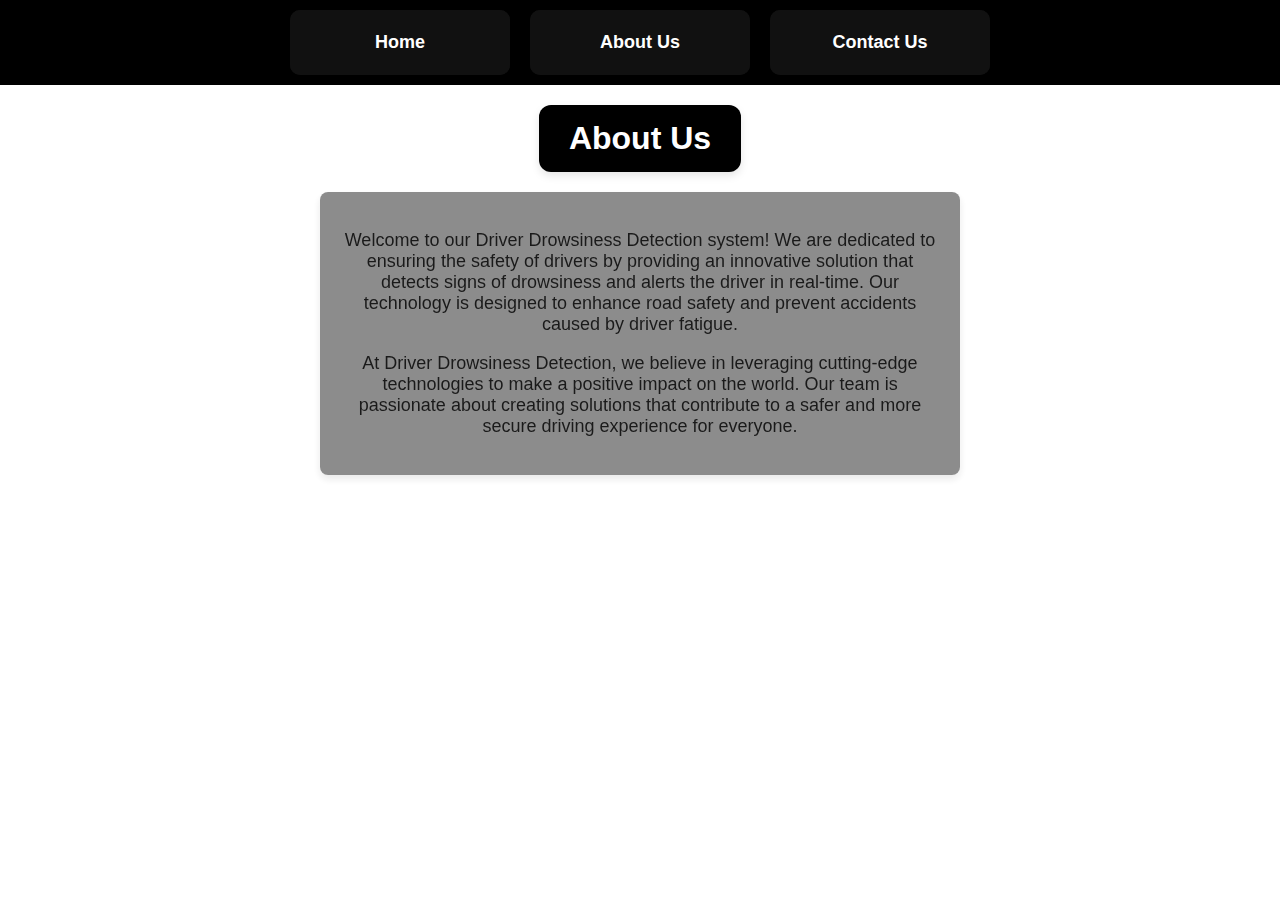
<file: templates/about_us.html>
<!DOCTYPE html>
<html lang="en">
<head>
    <meta charset="UTF-8">
    <meta name="viewport" content="width=device-width, initial-scale=1.0">
    <title>About Us - Driver Drowsiness Detection</title>
    <!-- Include Font Awesome CSS -->
    <link rel="stylesheet" href="https://cdnjs.cloudflare.com/ajax/libs/font-awesome/5.15.3/css/all.min.css">
    <link rel="stylesheet" href="/static/style_abt.css">
</head>
<body>
    <!-- Navbar -->
    <div id="navbar">
        <div id="home-button" class="button glow-on-hover" onclick="openhome()">Home</div>
        <div id="about-us-button" class="button glow-on-hover" onclick="openaboutus()">About Us</div>
        <div id="contact-us-button" class="button glow-on-hover" onclick="openContactUs()">Contact Us</div>
    </div>

    <!-- Content Container -->
    <div id="content-container">
        <div id="heading">About Us</div>
        <div id="about-us-content">
            <p>Welcome to our Driver Drowsiness Detection system! We are dedicated to ensuring the safety of drivers by providing an innovative solution that detects signs of drowsiness and alerts the driver in real-time. Our technology is designed to enhance road safety and prevent accidents caused by driver fatigue.</p>
            <p>At Driver Drowsiness Detection, we believe in leveraging cutting-edge technologies to make a positive impact on the world. Our team is passionate about creating solutions that contribute to a safer and more secure driving experience for everyone.</p>
        </div>
    </div>

    <!-- Script for About Us button -->
    <script>
        function openhome() {
            window.location.href = '/home';
        }

        function openaboutus() {
            window.location.href = '/about';
        }

        function openContactUs() {
            window.location.href = '/contact'; 
        }
    </script>
</body>
</html>
</file>
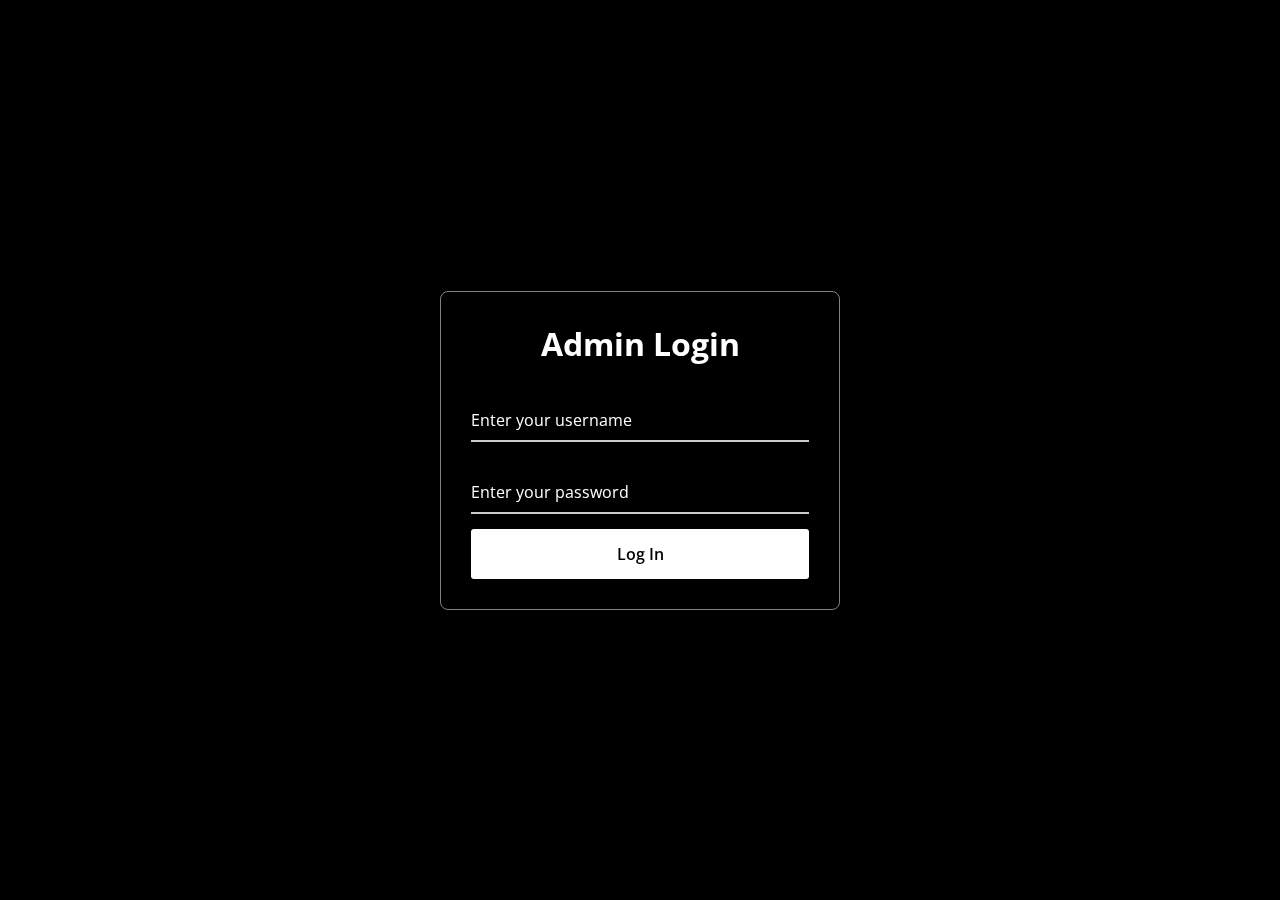
<file: templates/admin.html>
<!DOCTYPE html>
<html>
<head>
  <meta charset="UTF-8">
  <meta name="viewport" content="width=device-width, initial-scale=1.0">
  <title> Login Form</title>
  <link rel="stylesheet" href="/static/style_admin.css">
</head>
<body>
  <div class="wrapper">
    <form action="/admin" method="POST">
      <h2>Admin Login</h2>
        <div class="input-field" >
        <input type="text" name="username" required>
        <label>Enter your username</label>
      </div>
      <div class="input-field">
        <input type="password" name="password" required>
        <label>Enter your password</label>
      </div>
      <button type="submit">Log In</button>
    </form>
  </div>
</body>
</html>
</file>
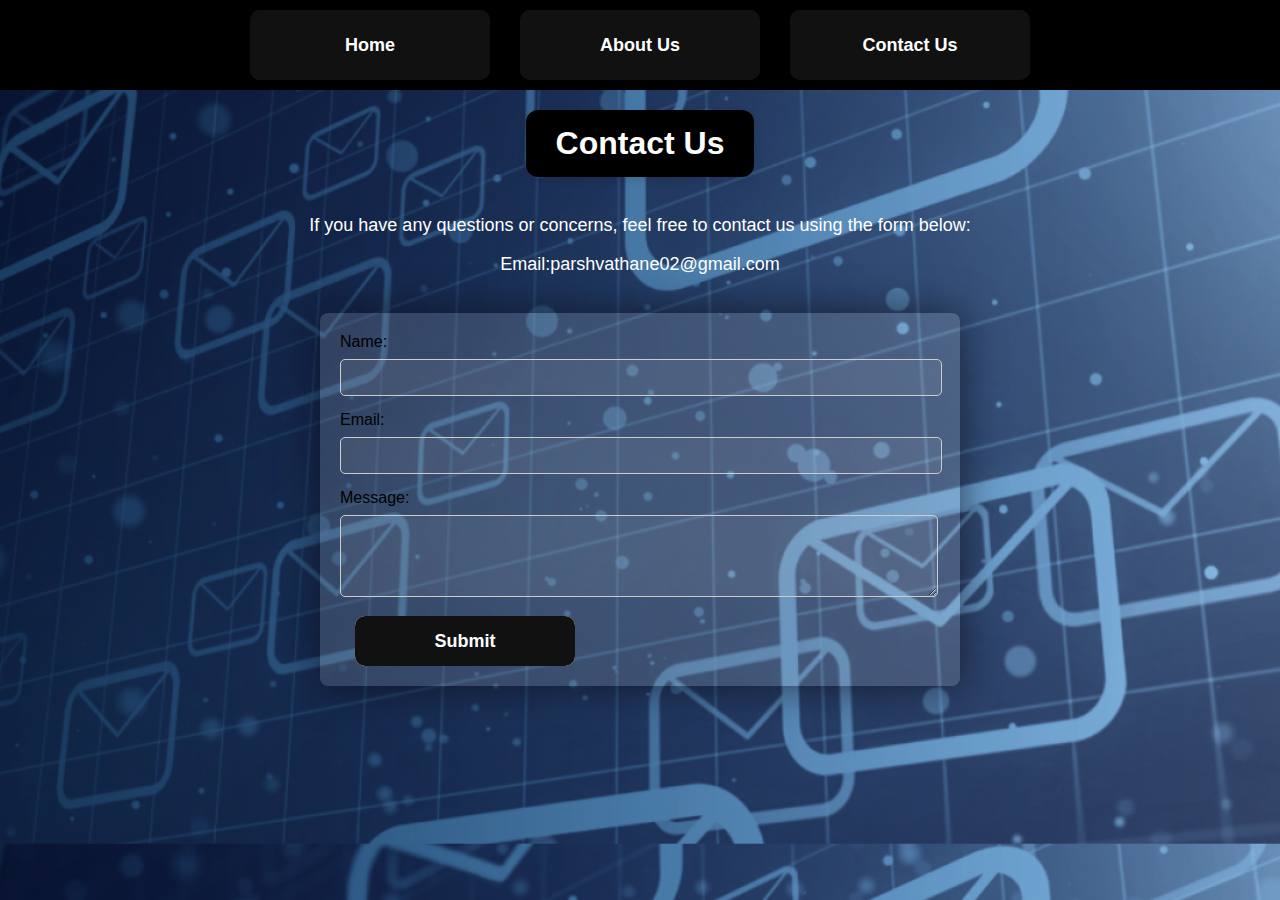
<file: templates/contact.html>
<!DOCTYPE html>
<html lang="en">
<head>
    <meta charset="UTF-8">
    <meta name="viewport" content="width=device-width, initial-scale=1.0">
    <title>Contact Us - Driver Drowsiness Detection</title>
    <!-- Include Font Awesome CSS -->
    <link rel="stylesheet" href="https://cdnjs.cloudflare.com/ajax/libs/font-awesome/5.15.3/css/all.min.css">
    <link rel="stylesheet" href="/static/style_contact.css">
</head>
<body>
  <!-- Navbar -->
  <div id="navbar">
      <div id="home-button" class="button glow-on-hover" onclick="openhome()">Home</div>
      <div id="about-us-button" class="button glow-on-hover" onclick="openaboutus()">About Us</div>
      <div id="contact-us-button" class="button glow-on-hover" onclick="openContactUs()">Contact Us</div>
  </div>

    <!-- Content Container -->
    <div id="content-container">
        <div id="heading">Contact Us</div>
        <div id="contact-info">
            <p>If you have any questions or concerns, feel free to contact us using the form below:</p>
            <p>Email:parshvathane02@gmail.com</p>
        </div>
        <div id="contact-form">
            <form action="contact" method="post">
                <label for="name">Name:</label>
                <input type="text" id="name" name="name" required>

                <label for="email">Email:</label>
                <input type="email" id="email" name="email" required>

                <label for="message">Message:</label>
                <textarea id="message" name="message" rows="4" style="width: 96%;" required></textarea>

                <button type="submit" id="submit-button" class="button glow-on-hover">Submit</button>
            </form>
        </div>
    </div>

    <!-- Script for Contact Us button -->
    <script>
        function openhome() {
            window.location.href = '/home';
        }

        function openaboutus() {
            window.location.href = '/about';
        }
        
        function openContactUs() {
            window.location.href='/contact'; 
        }
    </script>
</body>
</html>
</file>
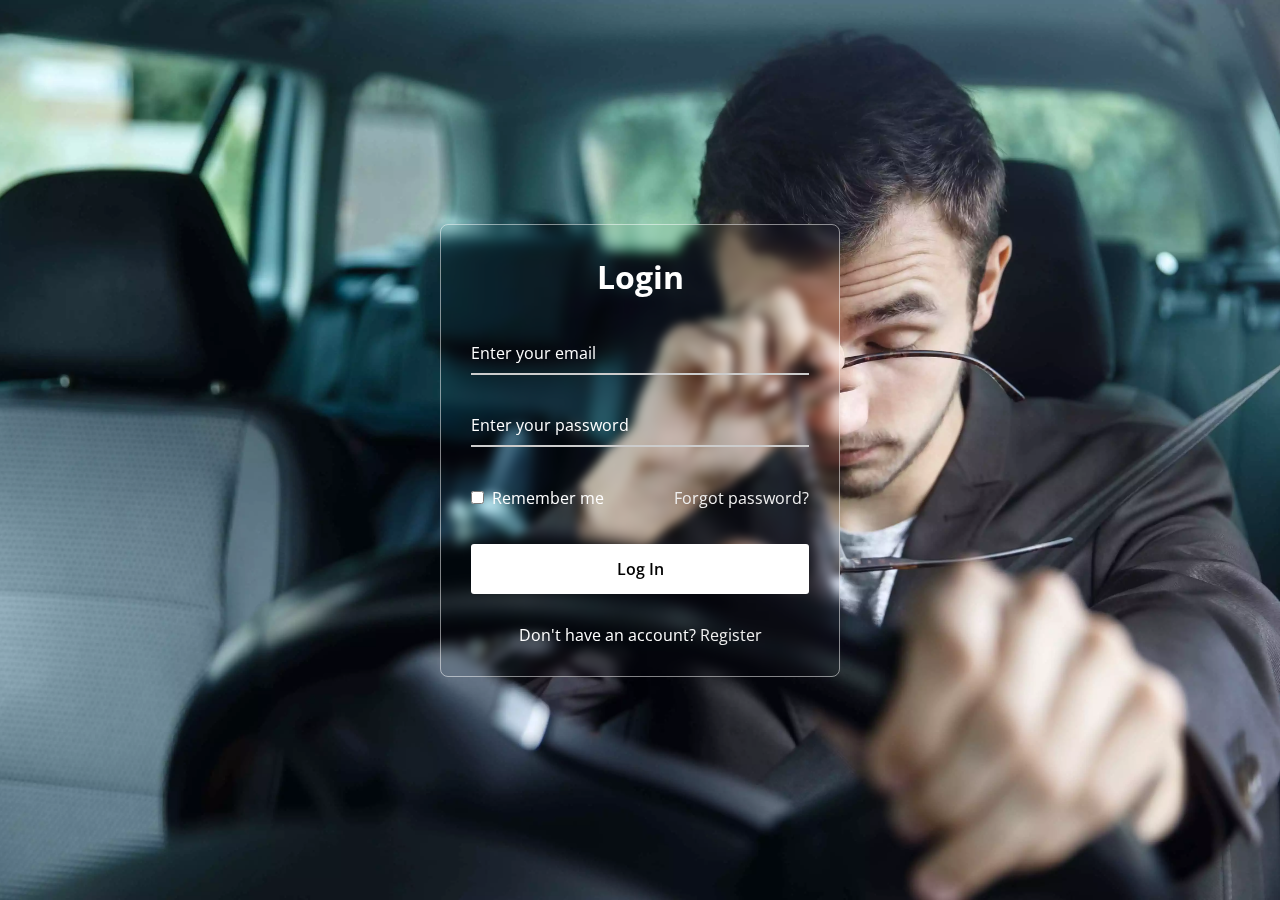
<file: templates/login.html>
<!DOCTYPE html>
<html>

<head>
  <meta charset="UTF-8">
  <meta name="viewport" content="width=device-width, initial-scale=1.0">
  <title> Login Form</title>
  <link rel="stylesheet" href="/static/style_log.css">
</head>

<body>
  <div class="wrapper">
    <form action="/login" method="POST">
      <h2>Login</h2>
      <div class="input-field">
        <input type="text" name="email" required>
        <label>Enter your email</label>
      </div>
      <div class="input-field">
        <input type="password" name="password" required>
        <label>Enter your password</label>
      </div>
      <div class="forget">
        <label for="remember">
          <input type="checkbox" id="remember">
          <p>Remember me</p>
        </label>
        <a href="#">Forgot password?</a>
      </div>
      <button type="submit">Log In</button>
      <div class="register">
        <p>Don't have an account? <a href="register">Register</a></p>
      </div>
    </form>
  </div>
</body>

</html>
</file>
<file: static/style_abt.css>
body {
    margin: 0;
    padding: 0;
    font-family: 'Arial', sans-serif;
    color: #000000;
    background-color: #ffffff; 
}

#navbar {
    background-color: #000000;
    padding: 10px;
    text-align: center;
    display: flex;
    justify-content: center;
    align-items: center;
}

.button {
    font-size: 18px;
    font-weight: bold;
    padding: 10px;
    border-radius: 5px;
    cursor: pointer;
    margin: 0 15px; /* Add margin between buttons */
    color: #fff;
    text-decoration: none;
}

#content-container {
    display: flex;
    flex-direction: column;
    align-items: center;
    margin-top: 20px; /* Add margin to create space between navbar and content */
}

#heading {
    font-size: 32px;
    font-weight: bold;
    margin-bottom: 20px;
    background-color: #000000;
    padding: 15px 30px;
    border-radius: 12px;
    text-align: center;
    box-shadow: 0 4px 8px rgba(0, 0, 0, 0.1);
    color: #fff;
}

#about-us-content {
    font-size: 18px;
    text-align: center;
    color: #000000;
    width: 80%;
    max-width: 600px;
    background-color: rgba(0, 0, 0, 0.5); /* Add transparency */
    padding: 20px;
    border-radius: 8px;
    box-shadow: 0 4px 8px rgba(0, 0, 0, 0.1);
    margin-bottom: 20px;
    backdrop-filter: blur(10px); /* Apply background blur */
    opacity: 0.9; /* Adjust opacity */
}

.button {
    font-size: 18px;
    font-weight: bold;
    padding: 10px;
    border-radius: 5px;
    cursor: pointer;
    margin: 0 10px; /* Adjusted margin between buttons */
}

.glow-on-hover {
    width: 200px;
    height: 45px;
    border: none;
    outline: none;
    background: #111;
    cursor: pointer;
    position: relative;
    z-index: 0;
    border-radius: 10px;
    color: #fff; /* Set button text color to white */
    text-decoration: none; /* Remove default underline */
    display: flex;
    justify-content: center;
    align-items: center;
    margin: 0 10px; /* Adjusted margin between buttons */
}

.glow-on-hover:before {
    content: '';
    background: linear-gradient(45deg, #ff0000, #ff7300, #fffb00, #48ff00, #00ffd5, #002bff, #7a00ff, #ff00c8, #ff0000);
    position: absolute;
    top: -2px;
    left:-2px;
    background-size: 300%;
    z-index: -1;
    filter: blur(5px);
    width: calc(100% + 4px);
    height: calc(100% + 4px);
    animation: glowing 20s linear infinite;
    opacity: 0;
    transition: opacity .3s ease-in-out;
    border-radius: 10px;
}

.glow-on-hover:active {
    color: #000;
}

.glow-on-hover:active:after {
    background: transparent;
}

.glow-on-hover:hover:before {
    opacity: 1;
}

.glow-on-hover:after {
    z-index: -1;
    content: '';
    position: absolute;
    width: 100%;
    height: 100%;
    background: #111;
    left: 0;
    top: 0;
    border-radius: 10px;
}

@keyframes glowing {
    0% { background-position: 0 0; }
    50% { background-position: 400% 0; }
    100% { background-position: 0 0; }
}
</file>
<file: static/style_admin.css>
@import url("https://fonts.googleapis.com/css2?family=Open+Sans:wght@200;300;400;500;600;700&display=swap");

* {
  margin: 0;
  padding: 0;
  box-sizing: border-box;
  font-family: "Open Sans", sans-serif;
}

body {
  display: flex;
  align-items: center;
  justify-content: center;
  min-height: 100vh;
  width: 100%;
  padding: 0 10px;
  position: relative;
}

body::before {
  content: "";
  position: absolute;
  width: 100%;
  height: 100%;
  background: url("https://www.codingnepalweb.com/demos/create-glassmorphism-login-form-html-css/hero-bg.jpg"), #000;
  background-position: center;
  background-size: cover;
}

.wrapper {
  width: 400px;
  border-radius: 8px;
  padding: 30px;
  text-align: center;
  border: 1px solid rgba(255, 255, 255, 0.5);
  backdrop-filter: blur(9px);
  -webkit-backdrop-filter: blur(9px);
}

form {
  display: flex;
  flex-direction: column;
}

h2 {
  font-size: 2rem;
  margin-bottom: 20px;
  color: #fff;
}

.input-field {
  position: relative;
  border-bottom: 2px solid #ccc;
  margin: 15px 0;
}

.input-field label {
  position: absolute;
  top: 50%;
  left: 0;
  transform: translateY(-50%);
  color: #fff;
  font-size: 16px;
  pointer-events: none;
  transition: 0.15s ease;
}

.input-field input {
  width: 100%;
  height: 40px;
  background: transparent;
  border: none;
  outline: none;
  font-size: 16px;
  color: #fff;
}

.input-field input:focus~label,
.input-field input:valid~label {
  font-size: 0.8rem;
  top: 10px;
  transform: translateY(-120%);
}

.wrapper a {
  color: #efefef;
  text-decoration: none;
}

.wrapper a:hover {
  text-decoration: underline;
}

button {
  background: #fff;
  color: #000;
  font-weight: 600;
  border: none;
  padding: 12px 20px;
  cursor: pointer;
  border-radius: 3px;
  font-size: 16px;
  border: 2px solid transparent;
  transition: 0.3s ease;
}

button:hover {
  color: #fff;
  border-color: #fff;
  background: rgba(255, 255, 255, 0.15);
}
</file>
<file: static/style_contact.css>
body {
    margin: 0;
    padding: 0;
    font-family: 'Arial', sans-serif;
    color: #000;
    background-color: #ffffff; /* Set the background color to match the home page */
    background-image: url('smime.png'); /* Replace 'path/to/your/image.jpg' with the actual path to your image */
    background-size: 2300px; /* Adjust the background size */
    background-position: center;
}

#navbar {
    background-color: #000000;
    padding: 10px;
    text-align: center;
    display: flex;
    justify-content: center;
    align-items: center;
}

.button {
    font-size: 18px;
    font-weight: bold;
    padding: 10px;
    border-radius: 5px;
    cursor: pointer;
    margin: 0 15px; /* Add margin between buttons */
    color: #fff;
    text-decoration: none;
}

.glow-on-hover {
    width: 220px;
    height: 50px;
    border: none;
    outline: none;
    color: #fff;
    background: #111;
    cursor: pointer;
    position: relative;
    z-index: 0;
    border-radius: 10px;
    display: flex;
    justify-content: center;
    align-items: center; /* Center the text vertically */
    text-align: center; /* Center the text horizontally */
}


.glow-on-hover:before {
    content: '';
    background: linear-gradient(45deg, #ff0000, #ff7300, #fffb00, #48ff00, #00ffd5, #002bff, #7a00ff, #ff00c8, #ff0000);
    position: absolute;
    top: -2px;
    left:-2px;
    background-size: 400%;
    z-index: -1;
    filter: blur(5px);
    width: calc(100% + 4px);
    height: calc(100% + 4px);
    animation: glowing 20s linear infinite;
    opacity: 0;
    transition: opacity .3s ease-in-out;
    border-radius: 10px;
}

.glow-on-hover:active {
    color: #000
}

.glow-on-hover:active:after {
    background: transparent;
}

.glow-on-hover:hover:before {
    opacity: 1;
}

.glow-on-hover:after {
    z-index: -1;
    content: '';
    position: absolute;
    width: 100%;
    height: 100%;
    background: #111;
    left: 0;
    top: 0;
    border-radius: 10px;
}

@keyframes glowing {
    0% { background-position: 0 0; }
    50% { background-position: 400% 0; }
    100% { background-position: 0 0; }
}

#content-container {
    display: flex;
    flex-direction: column;
    align-items: center;
    margin-top: 20px; /* Add margin to create space between navbar and content */
}

#heading {
    font-size: 32px;
    font-weight: bold;
    margin-bottom: 20px;
    background-color: #000000;
    padding: 15px 30px;
    border-radius: 12px;
    text-align: center;
    box-shadow: 0 4px 8px rgba(0, 0, 0, 0.1);
    color: #fff;
}

#contact-info {
    font-size: 18px;
    margin-bottom: 20px;
    text-align: center;
    color: #fff;
}

#contact-form {
    width: 80%;
    max-width: 600px;
    background-color: rgba(255, 255, 255, 0.13); 
    padding: 20px;
    border-radius: 8px;
    box-shadow: 0 0 40px rgba(8, 7, 16, 0.6); 
}

label {
    display: block;
    margin-bottom: 8px;
}

input, textarea {
    width: calc(100% - 20px); /* Adjusted width to include consistent margins */
    padding: 10px;
    margin-bottom: 15px;
    border: 1px solid #ccc;
    border-radius: 5px;
    background-color: rgba(255, 255, 255, 0.07); /* Glassmorphism effect */
}

#submit-button {
    background-color: #ffffff;
    color: #fff; /* Text color white */
    padding: 15px 0;
    font-size: 18px;
    font-weight: 600;
    border-radius: 10px;
    cursor: pointer;
    transition: all 0.3s ease; /* Added transition for smooth hover effect */
}

#submit-button:hover {
    background-color: #080710;
    border-radius: 10px; /* Ensure the border-radius stays fixed on hover */
}
</file>
<file: static/style_log.css>
@import url("https://fonts.googleapis.com/css2?family=Open+Sans:wght@200;300;400;500;600;700&display=swap");

* {
  margin: 0;
  padding: 0;
  box-sizing: border-box;
  font-family: "Open Sans", sans-serif;
}

body {
  display: flex;
  align-items: center;
  justify-content: center;
  min-height: 100vh;
  width: 100%;
  padding: 0 10px;
}

body::before {
  content: "";
  position: absolute;
  width: 100%;
  height: 100%;
  background: url("/static/dds.png"), #000;
  background-position: center;
  background-size: cover;
}

.wrapper {
  width: 400px;
  border-radius: 8px;
  padding: 30px;
  text-align: center;
  border: 1px solid rgba(255, 255, 255, 0.5);
  backdrop-filter: blur(5px);
  -webkit-backdrop-filter: blur(9px);
}

form {
  display: flex;
  flex-direction: column;
}

h2 {
  font-size: 2rem;
  margin-bottom: 20px;
  color: #fff;
}

.input-field {
  position: relative;
  border-bottom: 2px solid #ccc;
  margin: 15px 0;
}

.input-field label {
  position: absolute;
  top: 50%;
  left: 0;
  transform: translateY(-50%);
  color: #fff;
  font-size: 16px;
  pointer-events: none;
  transition: 0.15s ease;
}

.input-field input {
  width: 100%;
  height: 40px;
  background: transparent;
  border: none;
  outline: none;
  font-size: 16px;
  color: #fff;
}

.input-field input:focus~label,
.input-field input:valid~label {
  font-size: 0.8rem;
  top: 10px;
  transform: translateY(-120%);
}

.forget {
  display: flex;
  align-items: center;
  justify-content: space-between;
  margin: 25px 0 35px 0;
  color: #fff;
}

#remember {
  accent-color: #fff;
}

.forget label {
  display: flex;
  align-items: center;
}

.forget label p {
  margin-left: 8px;
}

.wrapper a {
  color: #efefef;
  text-decoration: none;
}

.wrapper a:hover {
  text-decoration: underline;
}

button {
  background: #fff;
  color: #000;
  font-weight: 600;
  border: none;
  padding: 12px 20px;
  cursor: pointer;
  border-radius: 3px;
  font-size: 16px;
  border: 2px solid transparent;
  transition: 0.3s ease;
}

button:hover {
  color: #fff;
  border-color: #fff;
  background: rgba(255, 255, 255, 0.15);
}

.register {
  text-align: center;
  margin-top: 30px;
  color: #fff;
}
</file>
